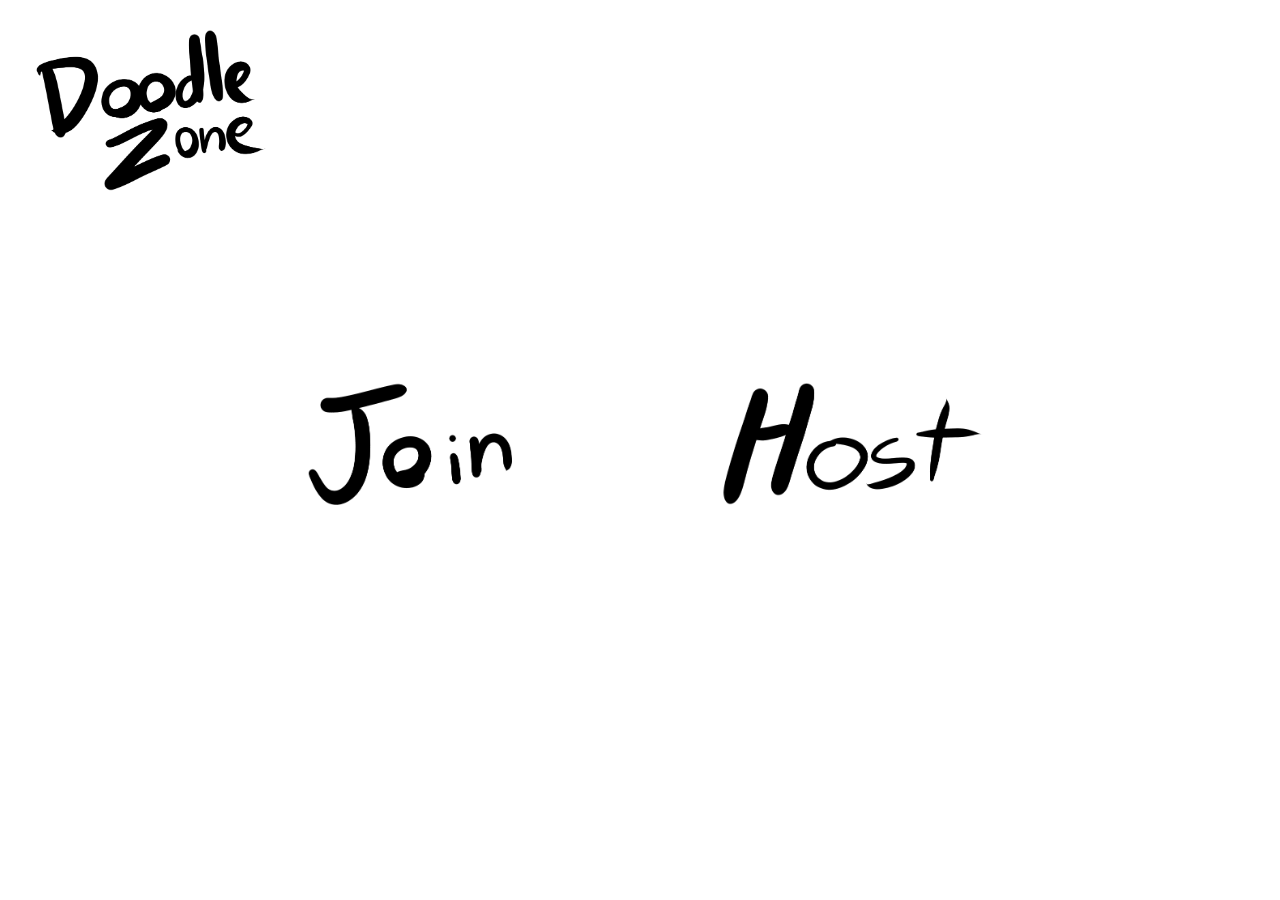
<file: index.html>
<!DOCTYPE html>
<html>
    <head>
        <title>Put the title here</title>
        <script src="script.js"></script>
        <script src="js/home.js"></script>
        <link rel="stylesheet" href="style/style.css" />
        <link rel="stylesheet" href="style/home.css" />
    </head>
    <body>
        <div id="homebutton"></div>
        
        <div class="main">
            <div class="large_button joinbutton" id="join"></div>
            <div class="large_button hostbutton" id="host"></div>
        </div>
    </body>
</html>
</file>
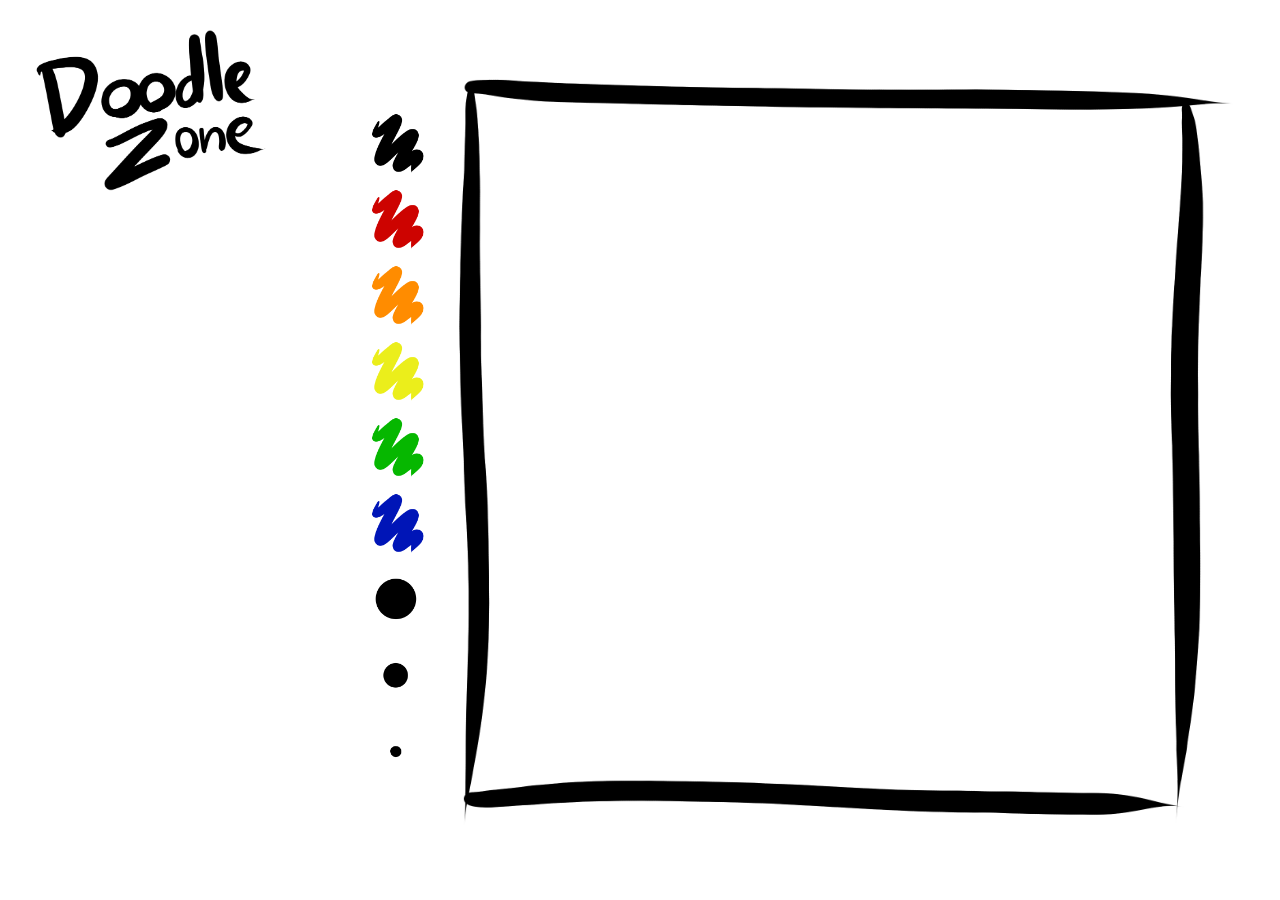
<file: game.html>
<!DOCTYPE html>
<html>
    <head>
        <title>Put the title here</title>
        <script src="script.js"></script>
        <script src="js/game.js"></script>
        <link rel="stylesheet" href="style/style.css" />
        <link rel="stylesheet" href="style/game.css" />
    </head>
    <body>
        <div id="homebutton"></div>
        
        <div class="drawframe">
            <div class="drawmask" id="drawmask"></div>
            <canvas id="canvas"></canvas>
        </div>
        <div class="paintframe">
            <img src="img/patch_black.png" id="paint_black" />
            <img src="img/patch_red.png" id="paint_red"/>
            <img src="img/patch_orange.png" id="paint_orange"/>
            <img src="img/patch_yellow.png" id="paint_yellow"/>
            <img src="img/patch_green.png" id="paint_green"/>
            <img src="img/patch_blue.png" id="paint_blue"/>
            <img src="img/pensize_large.png" id="pensize_large"/>
            <img src="img/pensize_med.png" id="pensize_med"/>
            <img src="img/pensize_small.png" id="pensize_small"/>
        </div>
    </body>
</html>
</file>
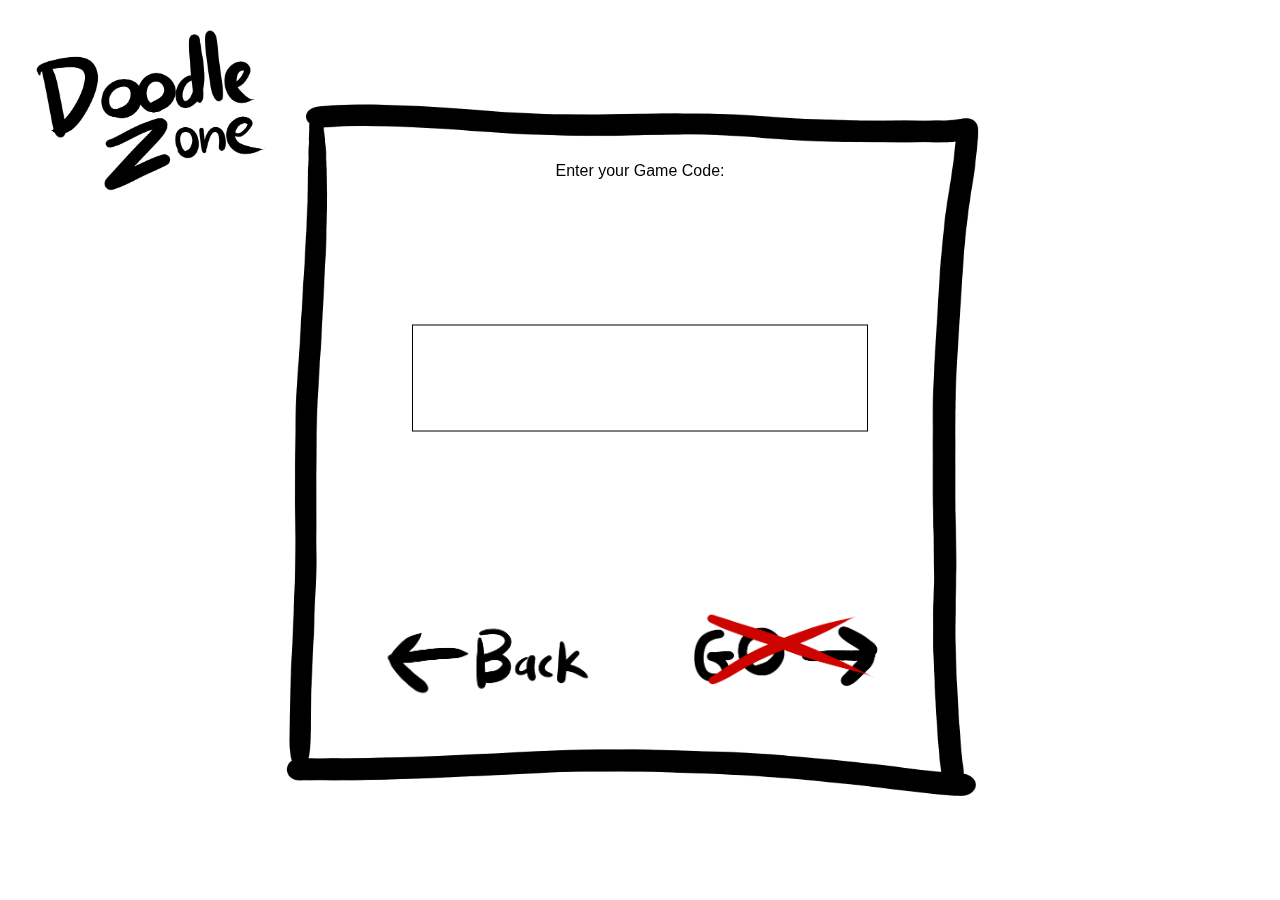
<file: join.html>
<!DOCTYPE html>
<html>
    <head>
        <title>Put the title here</title>
        <script src="script.js"></script>
        <script src="js/join.js"></script>
        <link rel="stylesheet" href="style/style.css" />
        <link rel="stylesheet" href="style/join.css" />
    </head>
    <body>
        <div id="homebutton"></div>
        
        <div class="main">
            <div class="joinpane">
                Enter your Game Code:
                <input id="gamecode" type="text">
                <div class="button" id="gobutton" locked="true"></div>
                <div class="button" id="backbutton"></div>
            </div>
        </div>
    </body>
</html>
</file>
<file: style/style.css>
/*
 * This is the style sheet.
 *
 * It's the reason my homework is so attractive.
 */

html {
    font-family: Arial, Helvetica, sans-serif;
    cursor: url("../img/cursors/default_s.png"), auto;
    min-height: 100vh;
}

a.logolink {
    text-decoration: none;
}
a.logolink>img {
    height: 4cm;
}

div.main {
    position: fixed;
    left: 0; top: 0;
    height: 100vh;
    width: 100vw;
}

input[type="text"] {
    cursor: url("../img/cursors/text_s.png") 25 64, text;
}

div#homebutton {
    background-size: contain;
    background-repeat: no-repeat;
    background-position: center;
    background-image: url("../img/logo.png");
    position: fixed;
    left: 2vh;
    top: 0;
    height: 25vh;
    width: 30vh;
    z-index: 100000;
}
div#homebutton:hover {
    background-image: url("../img/logo_hov.png");
}

div.loading {
    position: fixed;
    top: 50%;
    left: 50%;
    transform: translate(-50%, -50%);
    width: min(80vw, 80vh);
    height: min(80vw, 80vh);
    background-size: contain;
    background-repeat: no-repeat;
    background-position: center;
    background-image: url("../img/loading.gif");
}
</file>
<file: style/home.css>
/*
 * Style rules specifically for the home page of the website
 */

div.large_button {
    position: absolute;
    top: 50%;
    transform: translateY(-50%);
    background-size: contain;
    background-repeat: no-repeat;
    background-position: center;
    height: 25vh;
    width: 25vw;
}
div.joinbutton {
    left: 20%;
    background-image: url("../img/join_norm.png");
}
div.joinbutton:hover {
    background-image: url("../img/join_hov.png");
}
div.hostbutton {
    right: 20%;
    background-image: url("../img/host_norm.png");
}
div.hostbutton:hover {
    background-image: url("../img/host_hov.png");
}
</file>
<file: style/game.css>
div.drawframe {
    width: min(90vh, 90vw);
    height: min(90vh, 90vw);
    position: fixed;
    right: min(5vw, 5vh);
    top: 50%;
    transform: translateY(-50%);
}
div.drawmask {
    background-size: contain;
    background-repeat: no-repeat;
    background-position: center;
    background-image: url("../img/drawframe_masked.png");
    width: 100%;
    height: 100%;
    position: absolute;
}

[ccolor="red"] .brushcursor {
    cursor: url("../img/cursors/brush_red.png") 5 110, pointer;
}
[ccolor="red"] .brushcursor {
    cursor: url("../img/cursors/brush_red.png") 5 110, pointer;
}

div.paintframe {
    position: fixed;
    right: min(92vh, 92vw);
    width: min(10vh, 10vw);
    top: 50%;
    transform: translateY(-50%);
}

div.paintframe>img {
    width: min(8vh, 8vw);
}

canvas#canvas {
    width: 100%;
    height: 100%;
}
</file>
<file: style/join.css>
/*
 * Style rules specifically for the join page
 */

div.joinpane {
    background-size: contain;
    background-repeat: no-repeat;
    background-position: center;
    background-image: url("../img/joinbox_border.png");
    height: min(80vh, 80vw);
    width:  min(80vh, 80vw);
    display: inline-block;
    position: absolute;
    left: 50%; top: 50%;
    transform: translate(-50%, -50%);
    box-sizing: border-box;
    padding: min(8vh, 8vw);
    text-align: center;
}

#gamecode {
    position: absolute;
    top: 40%;
    left: 50%;
    transform: translate(-50%, -50%);
    width: min(50vh, 50vw);
    border: 1px solid black;
    background-color: none;
    text-align: center;
    font-size: min(10vh, 10vw);
}

div.button {
    position: absolute;
    bottom: min(10vh, 10vw);
    width: min(25vh, 25vw);
    height: min(15vh, 15vw);
    background-size: contain;
    background-repeat: no-repeat;
    background-position: center;
}

div.button#gobutton {
    right: min(10vh, 10vw);
    background-image: url("../img/go_norm.png");
}
div.button#gobutton:hover {
    background-image: url("../img/go_hov.png");
}
div.button#gobutton[locked="true"] {
    background-image: url("../img/go_no.png");
}

div.button#backbutton {
    left: min(10vh, 10vw);
    background-image: url("../img/back_norm.png");
}
div.button#backbutton:hover {
    background-image: url("../img/back_hov.png");
}
</file>
